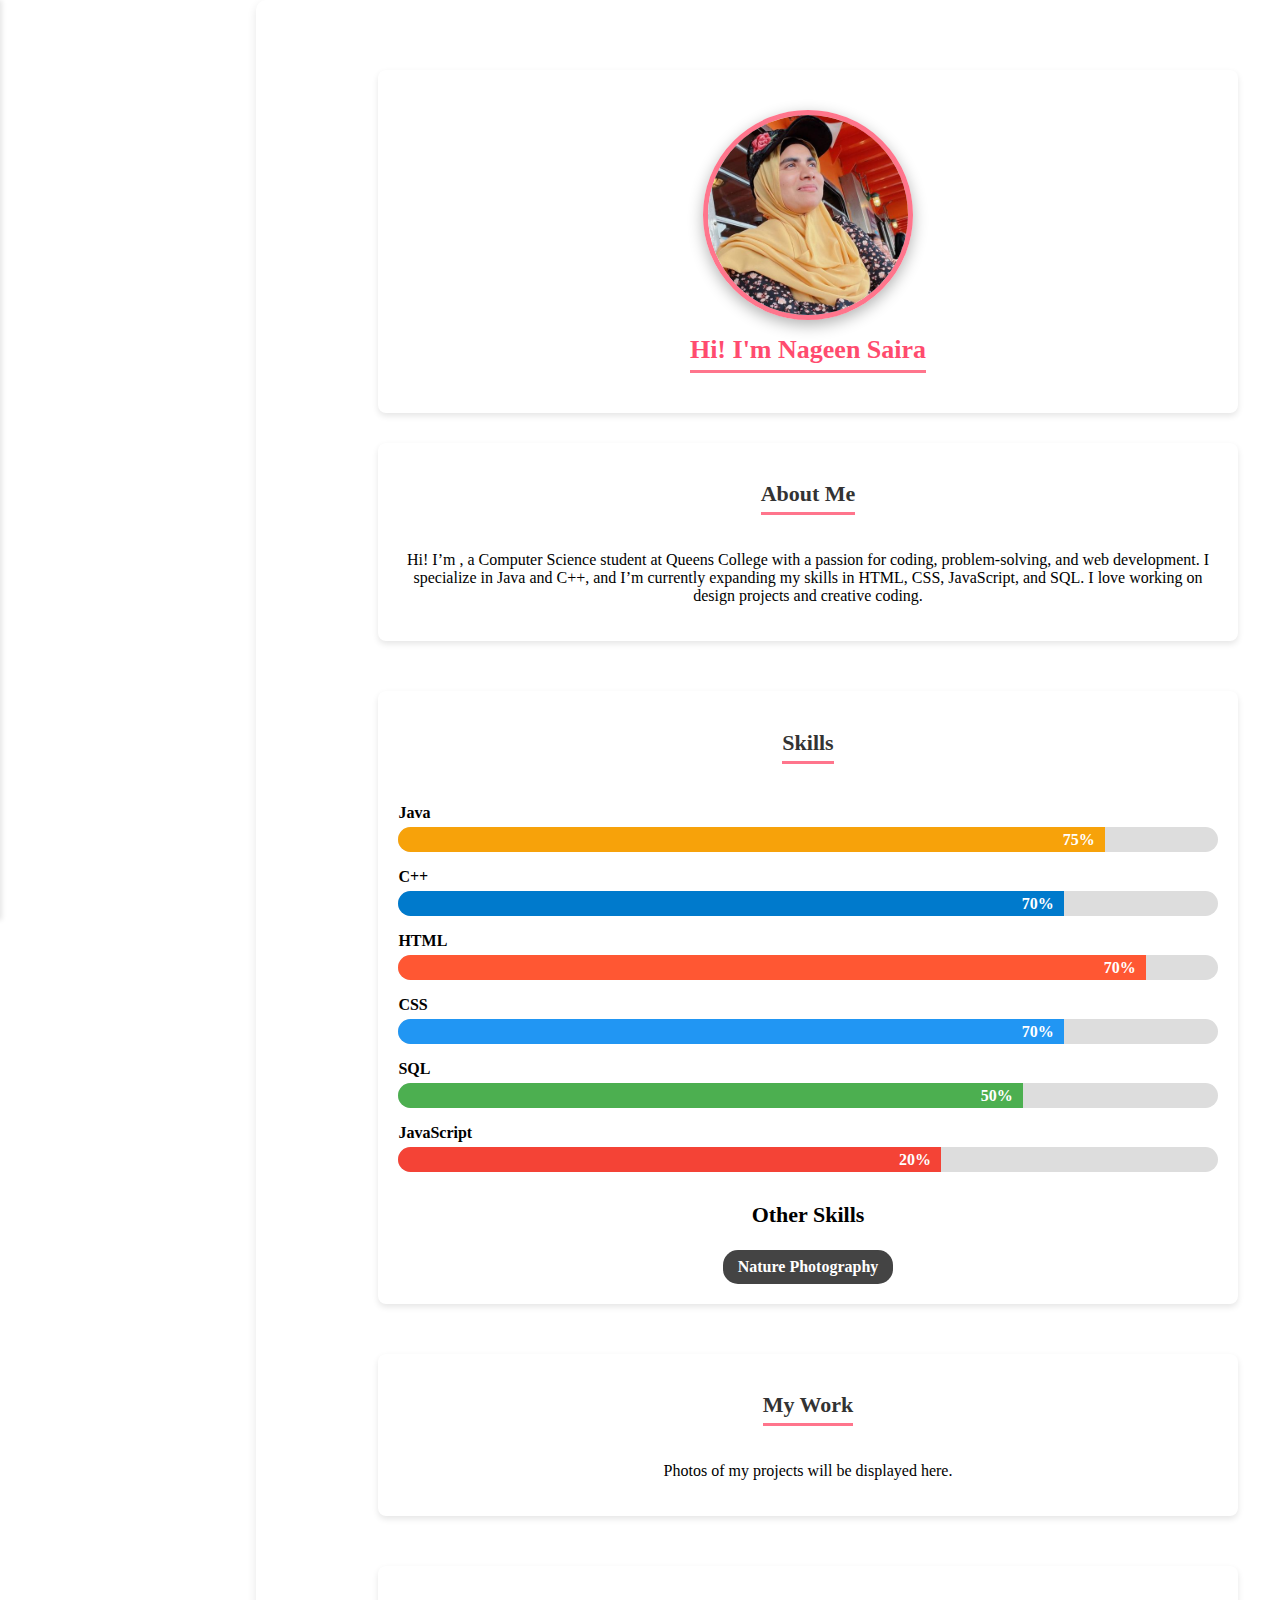
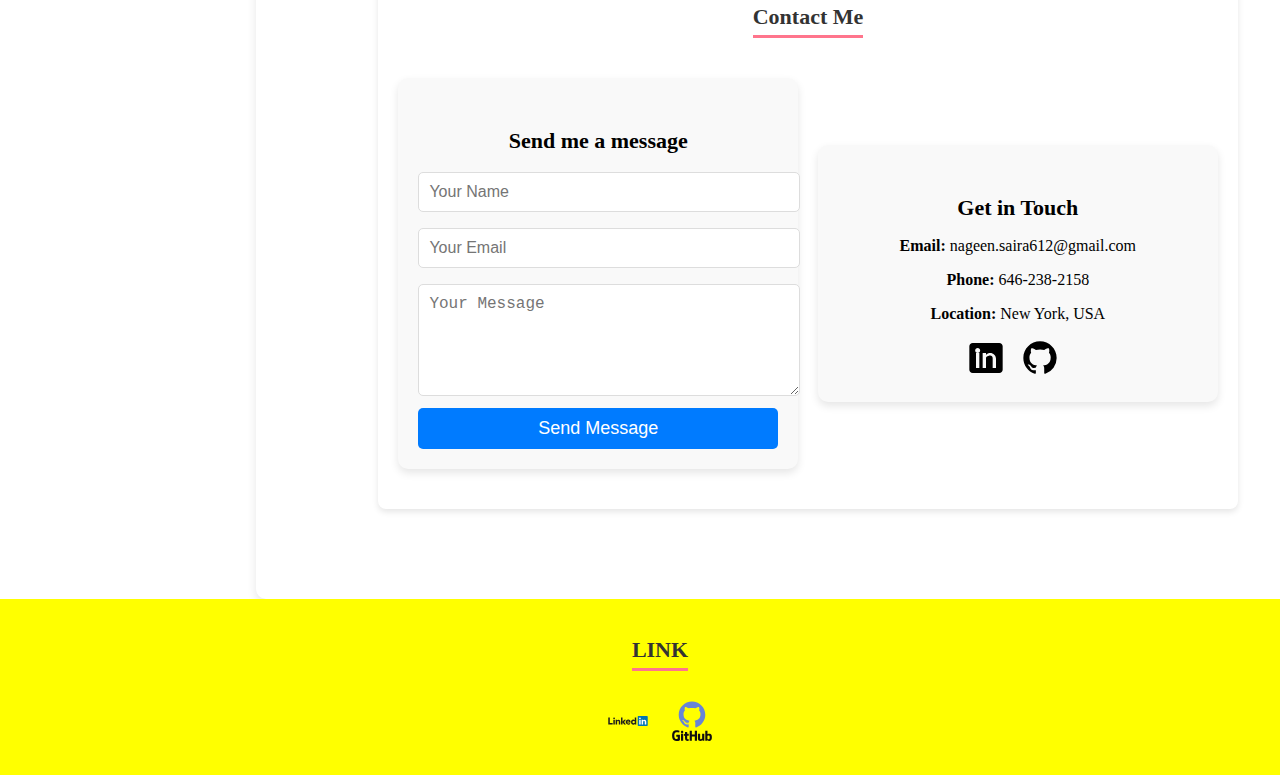
<file: index.html>
<!DOCTYPE html>
<html lang="en">
<head>
    <meta charset="UTF-8">
    <meta name="viewport" content="width=device-width, initial-scale=1.0">
    <title>Document</title>
<link rel="stylesheet" href="./Portfolio.css">


</head>
<body>

    <button class="menu-btn" onclick="toggleMenu()">☰ Menu</button>
    <div class="wrapper">
    <div class="sidenav">
        <h1>My Portfolio</h1>
        
        <ul>
            <li><a href="#Home">
                <svg width="32" height="32" viewBox="0 0 24 24" fill="black">
                    <path d="M10 19v-5h4v5c0 .55.45 1 1 1h3c.55 0 1-.45 1-1v-7h1.7c.46 0 .68-.57.33-.87L12.67 3.6c-.38-.34-.96-.34-1.34 0l-8.36 7.53c-.34.3-.13.87.33.87H5v7c0 .55.45 1 1 1h3c.55 0 1-.45 1-1z"/>
                </svg> Home</a>
            </li>
        
            <li><a href="#About">
                <svg width="32" height="32" viewBox="0 0 48 48" fill="black">
                    <path d="M19.225 6.37c-3.183 0-8.063 1.837-6.366 13.213q.04.258.095.557c.31 1.711.788 4.36-2.254 6.544c2.069 1.698 5.016 3.395 8.597 4.13a28 28 0 0 1-.532 2.414c-.291 1.068-.901 1.825-1.991 2.148c-.96.284-1.966.514-2.996.75q-.398.09-.8.184c-1.285.299-2.595.63-3.756 1.098c-1.164.47-2.246 1.103-3.028 2.047c-.796.963-1.222 2.177-1.193 3.695c.01.472.414.85.91.85h36.178c.496 0 .9-.378.91-.85c.029-1.518-.396-2.732-1.193-3.695c-.781-.944-1.864-1.578-3.027-2.047c-1.162-.469-2.472-.8-3.758-1.099l-.798-.183c-1.031-.236-2.037-.466-2.997-.75c-1.09-.323-1.7-1.08-1.991-2.148a27 27 0 0 1-.606-2.88c2.738-.824 5.648-2.305 8.671-4.67l-.014-.014c-1.419-1.358-4.079-3.904-4.268-9.948c0-8.322-5.306-15.637-13.793-9.347Z"/>
                </svg> About Me</a>
            </li>
        
            <li><a href="#skills">
               <svg xmlns="http://www.w3.org/2000/svg" width="100" height="100" viewBox="0 0 100 100"><path fill="none" d="M32.092 55.916h14.575c1.087 0 2.563 2.496 4.734 4.039v-1.776s-.07-1.053.348-1.69c.424-.639 1.308-.809 1.584-.809h14.575s4.401-.74 9.294-3.044l-53.794.514c4.642 2.082 8.684 2.766 8.684 2.766"/><path fill="#532929" d="M16.868 55.111a25 25 0 0 1-1.061-.855c.247.396.609.703 1.061.855m2.67-39.55h60.708v35.516c2.128-1.18 3.271-1.984 4.054-2.499v-35.05a2.03 2.03 0 0 0-2.03-2.028H17.508c-1.123 0-2.033.91-2.033 2.028v35.14c.771.486 1.878 1.301 4.063 2.52z"/><path fill="#532929" d="M87.791 47.978c-.523-.417-1.247-.415-2.396 0c-.335.122-.674.325-1.095.6c-.783.515-1.925 1.319-4.054 2.499c-.657.36-1.373.748-2.241 1.183c-.272.136-.534.247-.803.377c-4.893 2.304-9.294 3.044-9.294 3.044H53.333c-.276 0-1.16.17-1.584.809c-.418.638-.348 1.69-.348 1.69v1.776c.526.373 1.082.707 1.695.918c4.394 1.498 7.367.192 8.664-1.628c1.517-2.134 2.289-3.329 3.955-2.705s0 4.68-2.08 6.763c-2.085 2.084-4.584 3.749-8.12 3.749c-1.486 0-2.926-.223-4.114-.476v15.131c0 4.27 4.538 6.552 7.658 6.552s9.367-1.768 12.387-9.263c3.017-7.493-.205-17.381-.205-17.381s4.888-2.191 9.991-5.414c5.098-3.225 6.455-6.246 6.559-6.67c.1-.427.516-1.136 0-1.554"/><path fill="#532929" d="M63.635 63.303c2.08-2.083 3.746-6.139 2.08-6.763s-2.438.571-3.955 2.705c-1.297 1.82-4.27 3.126-8.664 1.628c-.613-.211-1.169-.545-1.695-.918c-2.17-1.543-3.647-4.039-4.734-4.039H32.092s-4.043-.684-8.684-2.766c-.466-.21-.935-.418-1.411-.657a59 59 0 0 1-2.459-1.306c-2.185-1.219-3.292-2.033-4.063-2.52c-.321-.203-.593-.355-.871-.455c-1.144-.416-1.873-.416-2.394 0c-.518.418-.104 1.128 0 1.553c.08.325.913 2.184 3.596 4.49a26 26 0 0 0 2.963 2.181c5.098 3.227 9.991 5.412 9.991 5.412s-3.227 9.886-.205 17.381c3.018 7.494 9.263 9.27 12.385 9.27c3.123 0 7.661-2.297 7.661-6.564V65.804s1.152.42 2.799.771c1.188.253 2.628.476 4.114.476c3.537.001 6.036-1.664 8.121-3.748m-2.618-28.922a9.06 9.06 0 0 0-9.058 9.057c0 4.999 4.055 9.056 9.058 9.056c4.998 0 9.052-4.057 9.052-9.056c0-5-4.054-9.057-9.052-9.057"/><path fill="#532929" d="M39.544 34.381c-5 0-9.053 4.057-9.053 9.057c0 4.999 4.052 9.056 9.053 9.056c5.003 0 9.058-4.057 9.058-9.056c0-5-4.055-9.057-9.058-9.057"/></svg>Skills</a>
            </li>
        
            <li><a href="#photos">
                <svg xmlns="http://www.w3.org/2000/svg" width="24" height="24" viewBox="0 0 24 24"><path fill="#7d4848" d="M12 17.5q1.875 0 3.188-1.312T16.5 13t-1.312-3.187T12 8.5T8.813 9.813T7.5 13t1.313 3.188T12 17.5m0-2q-1.05 0-1.775-.725T9.5 13t.725-1.775T12 10.5t1.775.725T14.5 13t-.725 1.775T12 15.5M4 21q-.825 0-1.412-.587T2 19V7q0-.825.588-1.412T4 5h3.15L9 3h6l1.85 2H20q.825 0 1.413.588T22 7v12q0 .825-.587 1.413T20 21z"/></svg> 
             Photos</a>
            </li>
        
            <li><a href="#contact">
                <svg xmlns="http://www.w3.org/2000/svg" width="100" height="100" viewBox="0 0 48 48"><path fill="none" stroke="#792222" stroke-linecap="round" stroke-linejoin="round" d="M35.403 15.28a.99.99 0 0 1-.99.987h-.004a.99.99 0 0 1-.994-.983h0a.99.99 0 0 1 .99-.986h.004c.549 0 .994.44.994.982m-8.606 0a.99.99 0 0 1-.99.987h-.008a.99.99 0 0 1-.994-.983a.99.99 0 0 1 .99-.986h.004a.99.99 0 0 1 .998.979zm-1.482 3.67c.526 2.4 2.506 4.097 4.789 4.097s4.263-1.7 4.789-4.097zm12.9-1.511c0 .907-.015 1.375-.257 2.589c-.386 1.927-1.803 5.4-7.533 10.072c1.104-2.578.473-4.177-2.007-4.8c-3.636-.911-6.425-3.995-6.425-7.862c0-4.44 3.632-8.039 8.111-8.039s8.11 3.598 8.11 8.04Zm-22.277 5.37a14.3 14.3 0 0 1-.521-2.608a1.74 1.74 0 0 0-1.746-1.53H9.57a1.79 1.79 0 0 0-1.777 1.961c.95 10.604 9.353 19.008 19.956 19.96a1.79 1.79 0 0 0 1.962-1.773v-3.658c0-1.335-.654-2.102-1.535-2.192a14.3 14.3 0 0 1-2.604-.526a2.91 2.91 0 0 0-2.891.741l-1.754 1.754a18.57 18.57 0 0 1-7.483-7.484L15.2 25.7a2.91 2.91 0 0 0 .737-2.89" stroke-width="1"/><circle cx="24" cy="24" r="21.5" fill="none" stroke="#792222" stroke-linecap="round" stroke-linejoin="round" stroke-width="1"/></svg> Contact</a>
            </li>
        
            <li><a href="#footer">
                <svg width="32" height="32" viewBox="0 0 24 24" fill="black">
                    <path d="M2 3h20v18H2V3zm4 6v6h4v-6H6zm6 0v6h4v-6h-4z"/>
                </svg>Projects</a>
            </li>
        </ul>
        
        
        
    </div>
    <header class="header">
        
    </header>
    

    <!-- Main Content -->
    <div class="main-content">
        <section id="Home">
            
            
                <div class="profile-section">
                    <img src="./profile.png" alt="Nageen Saira" width="300">
                    <h2>Hi! I'm Nageen Saira</h2>
                </div>
            
            
        </section>

        <section id="About">
            <h2>About Me</h2>
            <p>
                Hi! I’m , a Computer Science student at Queens College with a passion for coding, 
                problem-solving, and web development. I specialize in Java and C++, and I’m currently expanding 
                my skills in HTML, CSS, JavaScript, and SQL. I love working on design projects and creative coding.
            </p>
        </section>

        <section id="skills">
            <h2>Skills</h2>
        
            <!-- Technical Skills with Progress Bars -->
            <div class="skills-container">
                <div class="skill">
                    <p>Java</p>
                    <div class="skill-bar">
                        <div class="skill-level java">75%</div>
                    </div>
                </div>
        
                <div class="skill">
                    <p>C++</p>
                    <div class="skill-bar">
                        <div class="skill-level cpp">70%</div>
                    </div>
                </div>
        
                <div class="skill">
                    <p>HTML</p>
                    <div class="skill-bar">
                        <div class="skill-level html">70%</div>
                    </div>
                </div>
        
                <div class="skill">
                    <p>CSS</p>
                    <div class="skill-bar">
                        <div class="skill-level css">70%</div>
                    </div>
                </div>
        
                <div class="skill">
                    <p>SQL</p>
                    <div class="skill-bar">
                        <div class="skill-level sql">50%</div>
                    </div>
                </div>
        
                <div class="skill">
                    <p>JavaScript</p>
                    <div class="skill-bar">
                        <div class="skill-level javascript">20%</div>
                    </div>
                </div>
            </div>
        
            <!-- Non-Technical Skills -->
            <h3>Other Skills</h3>
            <div class="other-skills">
                <span class="badge"> Nature Photography</span>
            </div>
        
        </section>
        

        <section id="photos">
            <h2>My Work</h2>
            <p>Photos of my projects will be displayed here.</p>
        </section>

        <section id="contact">
            <h2>Contact Me</h2>
        
            <div class="contact-container">
                <!-- Contact Form -->
                <div class="contact-form">
                    <h3>Send me a message</h3>
                    <form>
                        <input type="text" name="name" placeholder="Your Name" required>
                        <input type="email" name="email" placeholder="Your Email" required>
                        <textarea name="message" rows="5" placeholder="Your Message" required></textarea>
                        <button type="submit">Send Message</button>
                    </form>
                </div>
        
                <!-- Contact Details -->
                <div class="contact-info">
                    <h3>Get in Touch</h3>
                    <p><strong>Email:</strong> nageen.saira612@gmail.com</p>
                    <p><strong>Phone:</strong> 646-238-2158</p>
                    <p><strong>Location:</strong> New York, USA</p>
        
                    <!-- Social Media Icons -->
                    <div class="social-icons">
                        <a href="https://linkedin.com" target="_blank">
                            <svg width="40" height="40" viewBox="0 0 24 24" fill="black">
                                <path d="M4 3C2.895 3 2 3.895 2 5v14c0 1.105.895 2 2 2h16c1.105 0 2-.895 2-2V5c0-1.105-.895-2-2-2H4zm3 3c.828 0 1.5.672 1.5 1.5S7.828 9 7 9s-1.5-.672-1.5-1.5S6.172 6 7 6zm-1 3h2v9H6v-9zm4 0h2v1.2c.68-.848 1.6-1.2 2.5-1.2 1.9 0 3.5 1.6 3.5 3.5V18h-2v-6c0-.828-.672-1.5-1.5-1.5S12 11.172 12 12v6h-2v-9z"/>
                            </svg>
                        </a>
        
                        <a href="https://github.com" target="_blank">
                            <svg width="40" height="40" viewBox="0 0 24 24" fill="black">
                                <path d="M12 2C6.48 2 2 6.48 2 12c0 4.42 2.87 8.17 6.84 9.49.5.09.68-.22.68-.49v-1.72c-2.78.6-3.36-1.34-3.36-1.34-.45-1.13-1.11-1.43-1.11-1.43-.91-.62.07-.61.07-.61 1 .07 1.53 1.03 1.53 1.03.9 1.52 2.35 1.08 2.93.83.09-.65.35-1.08.64-1.33-2.22-.25-4.56-1.11-4.56-4.94 0-1.09.39-1.99 1.03-2.69-.1-.25-.45-1.26.1-2.62 0 0 .84-.27 2.75 1.02a9.48 9.48 0 0 1 5 0c1.91-1.29 2.75-1.02 2.75-1.02.55 1.36.2 2.37.1 2.62.64.7 1.03 1.6 1.03 2.69 0 3.84-2.34 4.69-4.57 4.93.36.31.68.91.68 1.84v2.73c0 .27.18.59.69.49A10.02 10.02 0 0 0 22 12c0-5.52-4.48-10-10-10z"/>
                            </svg>
                        </a>
                    </div>
                </div>
            </div>
        </section>
        
    </div>
</div>

<!-- Footer with Social Media Links -->


<!-- Footer Section -->
<footer id="footer">
    <h2>LINK</h2>
    <div class="social-links">
        <a href="https://linkedin.com" target="_blank">
            <svg xmlns="http://www.w3.org/2000/svg" width="512" height="512" viewBox="0 0 128 128"><path fill="#1d1d1b" d="M.85 52.73h4.94v17.98h9.14v4.56H.85zM17.11 60h4.74v15.26h-4.74zm2.37-7.59a2.75 2.75 0 1 1-2.75 2.75a2.75 2.75 0 0 1 2.75-2.75m22.21.32h4.74V66.2l5.38-6.22h5.81l-6.22 7.07l6.09 8.22h-5.96l-5.04-7.55h-.06v7.55h-4.74zM24.48 60H29v2.09h.06a5 5 0 0 1 4.49-2.47c4.81 0 5.69 3.16 5.69 7.27v8.38h-4.7v-7.43c0-1.77 0-4-2.47-4s-2.85 1.93-2.85 3.92v7.55h-4.74z"/><path fill="#1d1d1b" d="M67.61 65.85a2.84 2.84 0 0 0-2.91-2.91a3.16 3.16 0 0 0-3.35 2.91zm4 6.77a8.35 8.35 0 0 1-6.48 3c-4.74 0-8.54-3.16-8.54-8.07s3.8-8.06 8.54-8.06c4.43 0 7.21 3.16 7.21 8.06v1.49h-11a3.54 3.54 0 0 0 3.57 3a4 4 0 0 0 3.38-1.87zm10.62-8.94A3.89 3.89 0 1 0 86 67.57a3.6 3.6 0 0 0-3.8-3.89m8.2 11.58H86v-2a6 6 0 0 1-4.71 2.4c-4.56 0-7.56-3.29-7.56-7.94c0-4.27 2.66-8.19 7-8.19a5.73 5.73 0 0 1 4.87 2h.06v-8.8h4.74z"/><path fill="#0076b2" d="M124.78 48H97.51a2.34 2.34 0 0 0-2.36 2.31v27.38A2.34 2.34 0 0 0 97.51 80h27.27a2.34 2.34 0 0 0 2.37-2.31V50.31a2.34 2.34 0 0 0-2.37-2.31"/><path fill="#fff" d="M99.89 60h4.75v15.27h-4.75zm2.37-7.59a2.75 2.75 0 1 1-2.75 2.75a2.75 2.75 0 0 1 2.75-2.75m5.35 7.59h4.55v2.09h.06a5 5 0 0 1 4.49-2.47c4.81 0 5.69 3.16 5.69 7.27v8.38h-4.74v-7.43c0-1.77 0-4-2.47-4s-2.85 1.93-2.85 3.92v7.55h-4.74z"/></svg>
        </a>

        <a href="https://github.com" target="_blank">
            <svg xmlns="http://www.w3.org/2000/svg" width="512" height="512" viewBox="0 0 128 128"><g fill="#6784d7"><path fill-rule="evenodd" d="M64 1.512c-23.493 0-42.545 19.047-42.545 42.545c0 18.797 12.19 34.745 29.095 40.37c2.126.394 2.907-.923 2.907-2.047c0-1.014-.04-4.366-.058-7.92c-11.837 2.573-14.334-5.02-14.334-5.02c-1.935-4.918-4.724-6.226-4.724-6.226c-3.86-2.64.29-2.586.29-2.586c4.273.3 6.523 4.385 6.523 4.385c3.794 6.504 9.953 4.623 12.38 3.536c.383-2.75 1.485-4.628 2.702-5.69c-9.45-1.075-19.384-4.724-19.384-21.026c0-4.645 1.662-8.44 4.384-11.42c-.442-1.072-1.898-5.4.412-11.26c0 0 3.572-1.142 11.7 4.363c3.395-.943 7.035-1.416 10.65-1.432c3.616.017 7.258.49 10.658 1.432c8.12-5.504 11.688-4.362 11.688-4.362c2.316 5.86.86 10.187.418 11.26c2.728 2.978 4.378 6.774 4.378 11.42c0 16.34-9.953 19.938-19.427 20.99c1.526 1.32 2.886 3.91 2.886 7.88c0 5.692-.048 10.273-.048 11.674c0 1.13.766 2.458 2.922 2.04c16.896-5.632 29.07-21.574 29.07-40.365C106.545 20.56 87.497 1.512 64 1.512" clip-rule="evenodd"/><path d="M37.57 62.596c-.095.212-.428.275-.73.13c-.31-.14-.482-.427-.382-.64c.09-.216.424-.277.733-.132c.31.14.486.43.38.642zm1.723 1.924c-.203.187-.6.1-.87-.198c-.278-.297-.33-.694-.124-.884c.208-.188.593-.1.87.197c.28.3.335.693.123.884zm1.677 2.448c-.26.182-.687.012-.95-.367c-.262-.377-.262-.83.005-1.013c.264-.182.684-.018.95.357c.262.385.262.84-.005 1.024zm2.298 2.368c-.233.257-.73.188-1.093-.163c-.372-.343-.475-.83-.242-1.087c.237-.257.736-.185 1.102.163c.37.342.482.83.233 1.086zm3.172 1.374c-.104.334-.582.485-1.064.344c-.482-.146-.796-.536-.7-.872c.1-.336.582-.493 1.067-.342c.48.144.795.53.696.87zm3.48.255c.013.35-.396.642-.902.648c-.508.012-.92-.272-.926-.618c0-.354.4-.642.908-.65c.506-.01.92.272.92.62m3.24-.551c.06.342-.29.694-.793.787c-.494.092-.95-.12-1.014-.46c-.06-.35.297-.7.79-.792c.503-.088.953.118 1.017.466zm0 0"/></g><path fill="#100e0f" d="M24.855 108.302h-10.7a.5.5 0 0 0-.5.5v5.232a.5.5 0 0 0 .5.5h4.173v6.5s-.937.32-3.53.32c-3.056 0-7.327-1.116-7.327-10.508c0-9.393 4.448-10.63 8.624-10.63c3.614 0 5.17.636 6.162.943c.31.094.6-.216.6-.492l1.193-5.055a.47.47 0 0 0-.192-.39c-.403-.288-2.857-1.66-9.058-1.66c-7.144 0-14.472 3.038-14.472 17.65c0 14.61 8.39 16.787 15.46 16.787c5.854 0 9.405-2.502 9.405-2.502c.146-.08.162-.285.162-.38v-16.316a.5.5 0 0 0-.5-.5zM79.506 94.81H73.48a.5.5 0 0 0-.498.503l.002 11.644h-9.392V95.313a.5.5 0 0 0-.497-.503H57.07a.5.5 0 0 0-.498.503v31.53c0 .277.224.503.498.503h6.025a.5.5 0 0 0 .497-.504v-13.486h9.392l-.016 13.486c0 .278.224.504.5.504h6.038a.5.5 0 0 0 .497-.504v-31.53a.497.497 0 0 0-.497-.502m-47.166.717c-2.144 0-3.884 1.753-3.884 3.923c0 2.167 1.74 3.925 3.884 3.925c2.146 0 3.885-1.758 3.885-3.925c0-2.17-1.74-3.923-3.885-3.923m2.956 9.608H29.29c-.276 0-.522.284-.522.56v20.852c0 .613.382.795.876.795h5.41c.595 0 .74-.292.74-.805v-20.899a.5.5 0 0 0-.498-.502zm67.606.047h-5.98a.5.5 0 0 0-.496.504v15.46s-1.52 1.11-3.675 1.11s-2.727-.977-2.727-3.088v-13.482a.5.5 0 0 0-.497-.504h-6.068a.5.5 0 0 0-.498.504v14.502c0 6.27 3.495 7.804 8.302 7.804c3.944 0 7.124-2.18 7.124-2.18s.15 1.15.22 1.285c.07.136.247.273.44.273l3.86-.017a.5.5 0 0 0 .5-.504l-.003-21.166a.504.504 0 0 0-.5-.502zm16.342-.708c-3.396 0-5.706 1.515-5.706 1.515V95.312a.5.5 0 0 0-.497-.503H107a.5.5 0 0 0-.5.503v31.53a.5.5 0 0 0 .5.503h4.192c.19 0 .332-.097.437-.268c.103-.17.254-1.454.254-1.454s2.47 2.34 7.148 2.34c5.49 0 8.64-2.784 8.64-12.502s-5.03-10.988-8.428-10.988zm-2.36 17.764c-2.073-.063-3.48-1.004-3.48-1.004v-9.985s1.388-.85 3.09-1.004c2.153-.193 4.228.458 4.228 5.594c0 5.417-.935 6.486-3.837 6.398zm-63.689-.118c-.263 0-.937.107-1.63.107c-2.22 0-2.973-1.032-2.973-2.368v-8.866h4.52a.5.5 0 0 0 .5-.504v-4.856a.5.5 0 0 0-.5-.502h-4.52l-.007-5.97c0-.227-.116-.34-.378-.34h-6.16c-.238 0-.367.106-.367.335v6.17s-3.087.745-3.295.805a.5.5 0 0 0-.36.48v3.877a.5.5 0 0 0 .497.503h3.158v9.328c0 6.93 4.86 7.61 8.14 7.61c1.497 0 3.29-.48 3.586-.59c.18-.067.283-.252.283-.453l.004-4.265a.51.51 0 0 0-.5-.502z"/></svg>
           
        </a>
    </div>
</footer>

<script src="./Portfolio.js"></script>


<script>
    function toggleMenu() {
        var sidenav = document.querySelector(".sidenav");
        sidenav.classList.toggle("open");
    }
</script>

</body>
</html>
</file>
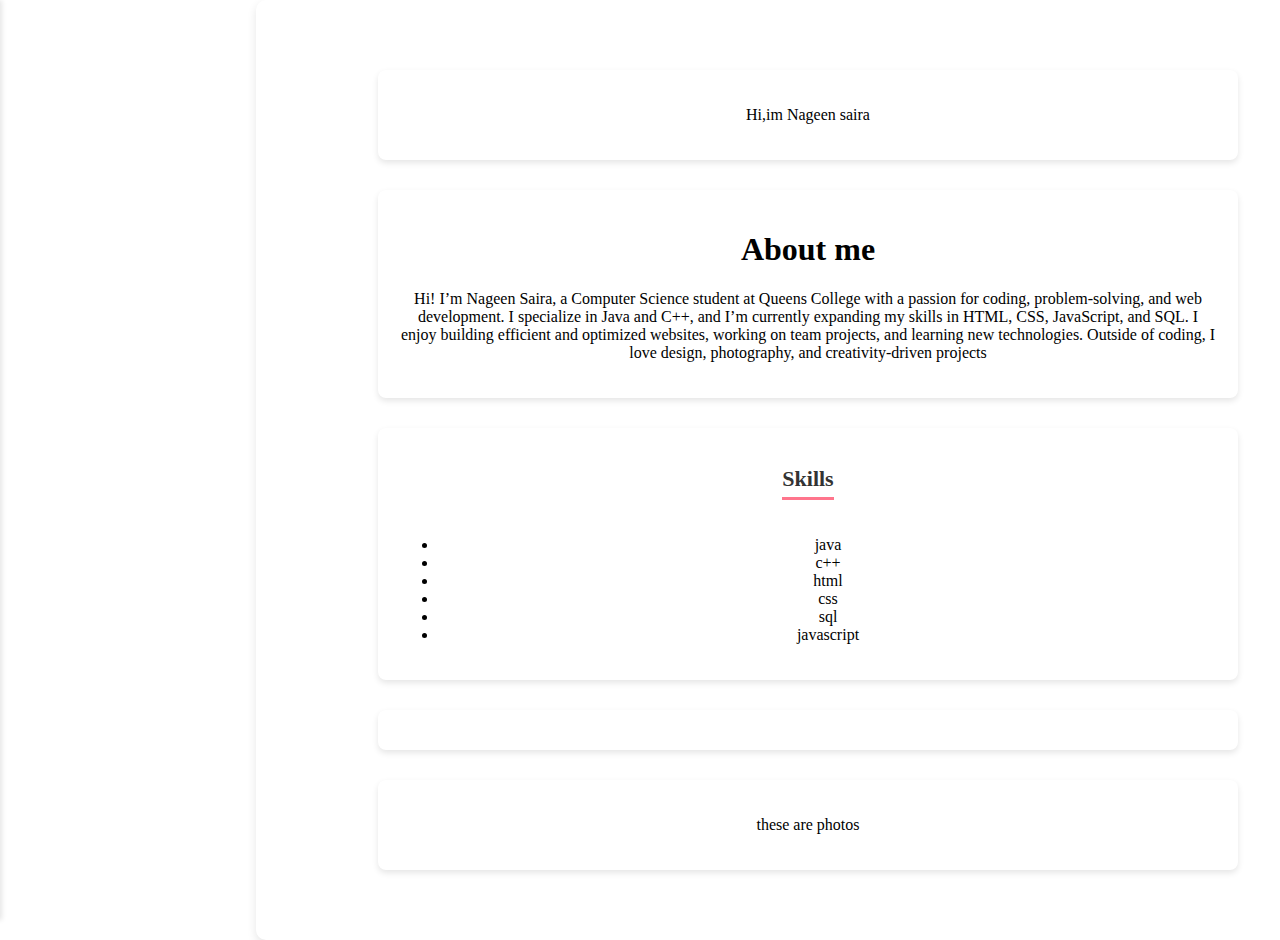
<file: Portfolio.html>
<!DOCTYPE html>
<html lang="en">
<head>
    <meta charset="UTF-8">
    <meta name="viewport" content="width=device-width, initial-scale=1.0">
    <title>Document</title>
<link rel="stylesheet" href="./Portfolio.css">


</head>
<body>
    <div class="wrapper">
<div  class ="sidenav">
<h1>My portfolio</h1>
<ul>



<li><a href="" > <svg xmlns="http://www.w3.org/2000/svg" width="48" height="48" viewBox="0 0 24 24"><path  d="M10 19v-5h4v5c0 .55.45 1 1 1h3c.55 0 1-.45 1-1v-7h1.7c.46 0 .68-.57.33-.87L12.67 3.6c-.38-.34-.96-.34-1.34 0l-8.36 7.53c-.34.3-.13.87.33.87H5v7c0 .55.45 1 1 1h3c.55 0 1-.45 1-1"/></svg>Home</a></li>

<li><a href="" >  <svg xmlns="http://www.w3.org/2000/svg" width="48" height="48" viewBox="0 0 48 48"><path  stroke="currentColor" stroke-linejoin="round" stroke-width="4" d="M19.225 6.37c-3.183 0-8.063 1.837-6.366 13.213q.04.258.095.557c.31 1.711.788 4.36-2.254 6.544c2.069 1.698 5.016 3.395 8.597 4.13a28 28 0 0 1-.532 2.414c-.291 1.068-.901 1.825-1.991 2.148c-.96.284-1.966.514-2.996.75q-.398.09-.8.184c-1.285.299-2.595.63-3.756 1.098c-1.164.47-2.246 1.103-3.028 2.047c-.796.963-1.222 2.177-1.193 3.695c.01.472.414.85.91.85h36.178c.496 0 .9-.378.91-.85c.029-1.518-.396-2.732-1.193-3.695c-.781-.944-1.864-1.578-3.027-2.047c-1.162-.469-2.472-.8-3.758-1.099l-.798-.183c-1.031-.236-2.037-.466-2.997-.75c-1.09-.323-1.7-1.08-1.991-2.148a27 27 0 0 1-.606-2.88c2.738-.824 5.648-2.305 8.671-4.67l-.014-.014c-1.419-1.358-4.079-3.904-4.268-9.948c0-8.322-5.306-15.637-13.793-9.347Z"/></svg>About Me</a></li>
<li><a href="" >  <svg xmlns="http://www.w3.org/2000/svg" width="48" height="48" viewBox="0 0 48 48"><path fill="none" stroke="currentColor" stroke-linecap="round" stroke-linejoin="round" d="m23.417 29.67l6.663-6.662m-6.678-.015l5.46 5.46M9.44 26.34h9.422m3.175-12.179h9.423M14.15 9.428v9.466m-4.71-4.733h9.422" stroke-width="1"/><circle cx="14.151" cy="23.028" r=".75" fill="currentColor"/><circle cx="14.151" cy="29.432" r=".75" fill="currentColor"/><circle cx="34.274" cy="34.433" r=".75" fill="currentColor"/><circle cx="31.046" cy="34.433" r=".75" fill="currentColor"/><circle cx="34.274" cy="34.433" r="8.067" fill="none" stroke="currentColor" stroke-linecap="round" stroke-linejoin="round" stroke-width="1"/><path fill="none" stroke="currentColor" stroke-linecap="round" stroke-linejoin="round" d="M26.258 35.079H8.348c-1.49 0-2.69-1.2-2.69-2.69V8.19c0-1.49 1.2-2.689 2.69-2.689H32.55c1.49 0 2.689 1.2 2.689 2.689v18.177" stroke-width="1"/><circle cx="37.497" cy="34.433" r=".75" fill="currentColor"/><circle cx="34.274" cy="31.21" r=".75" fill="currentColor"/><circle cx="31.046" cy="31.21" r=".75" fill="currentColor"/><circle cx="37.497" cy="31.21" r=".75" fill="currentColor"/><circle cx="34.274" cy="37.656" r=".75" fill="currentColor"/><circle cx="31.046" cy="37.656" r=".75" fill="currentColor"/><circle cx="37.497" cy="37.656" r=".75" fill="currentColor"/></svg>skill </a></li>
<li><a href="" > <svg xmlns="http://www.w3.org/2000/svg" width="48" height="48" viewBox="0 0 48 48"><circle cx="24" cy="24" r="21.5" fill="none" stroke="currentColor" stroke-linecap="round" stroke-linejoin="round" stroke-width="1"/><path fill="none" stroke="currentColor" stroke-linecap="round" stroke-linejoin="round" d="M32.28 29.7c1.113-.45 3.092-1.048 3.688-.326c.644.781-.17 2.477-.92 3.794" stroke-width="1"/><path fill="none" stroke="currentColor" stroke-linecap="round" stroke-linejoin="round" d="M11.798 30.223c1.759 1.397 6.954 3.535 12.488 3.535a17 17 0 0 0 10.167-3.08" stroke-width="1"/><rect width="4" height="5.3" x="20.505" y="20.175" fill="none" stroke="currentColor" stroke-linecap="round" stroke-linejoin="round" rx="2" stroke-width="1"/><rect width="4" height="5.3" x="30.05" y="20.175" fill="none" stroke="currentColor" stroke-linecap="round" stroke-linejoin="round" rx="2" stroke-width="1"/><path fill="none" stroke="currentColor" stroke-linecap="round" stroke-linejoin="round" d="M14.469 17.475v8m.001-3.3a2 2 0 0 1 2-2h0a2 2 0 0 1 2 2v3.3m17.666-.447a2.25 2.25 0 0 0 1.645.447h.449a1.324 1.324 0 0 0 1.322-1.325h0a1.324 1.324 0 0 0-1.322-1.325h-.897A1.324 1.324 0 0 1 36.01 21.5h0a1.324 1.324 0 0 1 1.322-1.325h.449a2.25 2.25 0 0 1 1.645.447M27.14 18.525v5.95a1 1 0 0 0 1 1h.3m-2.349-5.3h2.1m-19.743 3.3a2 2 0 0 0 2 2h0a2 2 0 0 0 2-2v-1.3a2 2 0 0 0-2-2h0a2 2 0 0 0-2 2m0-2v8" stroke-width="1"/></svg> photos</a></li>
<li><a href="" > <svg xmlns="http://www.w3.org/2000/svg" width="48" height="48" viewBox="0 0 2048 2048"><path fill="currentColor" d="M1243 1236q-45-51-99-90t-116-67t-126-41t-134-14q-88 0-170 23t-153 64t-129 100t-100 130t-65 153t-23 170H0q0-120 35-231t101-205t156-167t204-115q-113-74-176-186t-64-248q0-106 40-199t109-163T568 40T768 0t199 40t163 109t110 163t40 200q0 66-16 129t-48 119t-75 103t-101 83q84 32 158 82t135 117zM384 512q0 80 30 149t82 122t122 83t150 30q79 0 149-30t122-82t83-122t30-150q0-79-30-149t-82-122t-123-83t-149-30q-80 0-149 30t-122 82t-83 123t-30 149m1464 384q42 0 78 15t64 41t42 63t16 79q0 39-15 76t-43 65l-717 717l-377 94l94-377l717-716q29-29 65-43t76-14m51 249q21-21 21-51q0-31-20-50t-52-20q-14 0-27 4t-23 15l-692 692l-34 135l135-34z"/></svg>contact</a></li>


</ul>
<div class="social media"></div>
<li><a href=""> <svg xmlns="http://www.w3.org/2000/svg" width="48" height="48" viewBox="0 0 512 128"><path fill="#0a66c2" d="m202.057 74.971l28.252 34.743H208l-25.143-31.908v31.908h-18.286V18.286h18.286v53.76l23.223-26.332h23.314zm-73.143-31.085a24.78 24.78 0 0 0-20.205 10.971v-9.143h-17.28v64h18.285V79.817a15.91 15.91 0 0 1 15.177-17.646c10.606 0 12.252 10.423 12.252 17.646v29.897h18.286v-33.92c0-20.114-6.675-31.908-26.149-31.908zm163.657 35.291q.105 2.011 0 4.023h-48v.64a16.366 16.366 0 0 0 16.732 13.074a22.95 22.95 0 0 0 16.823-6.308l12.16 9.143a39.4 39.4 0 0 1-29.715 11.794a31.91 31.91 0 0 1-33.828-34.286a32.73 32.73 0 0 1 34.377-33.371c17.189 0 31.451 12.16 31.451 35.291m-17.005-7.863a13.35 13.35 0 0 0-14.537-12.8c-8.04-.869-15.321 4.794-16.458 12.8zM18.286 18.286H0v91.428h54.857V91.43H18.286zm329.143 0h18.285v91.428h-17.28v-6.4a22.31 22.31 0 0 1-18.285 8.229a31.177 31.177 0 0 1-30.263-33.829a30.72 30.72 0 0 1 30.171-33.828a23.95 23.95 0 0 1 17.372 6.4zm1.371 59.428A14.903 14.903 0 0 0 333.989 60.8c-8.747.635-15.375 8.157-14.903 16.914c-.472 8.757 6.156 16.28 14.903 16.915A14.903 14.903 0 0 0 348.8 77.714M73.143 16.457A11.61 11.61 0 0 0 61.714 27.43c0 6.311 5.117 11.428 11.429 11.428S84.57 33.74 84.57 27.43a11.61 11.61 0 0 0-11.428-10.972M64 109.714h18.286v-64H64zM512 9.143v109.714a9.143 9.143 0 0 1-9.143 9.143H393.143a9.143 9.143 0 0 1-9.143-9.143V9.143A9.143 9.143 0 0 1 393.143 0h109.714A9.143 9.143 0 0 1 512 9.143m-91.429 36.571h-18.285v64h18.285zm2.286-18.285c0-6.312-5.117-11.429-11.428-11.429S400 21.117 400 27.429c0 6.311 5.117 11.428 11.429 11.428c6.311 0 11.428-5.117 11.428-11.428m70.857 48.365c0-20.114-6.674-31.908-26.148-31.908a24.78 24.78 0 0 0-20.572 10.971v-9.143h-17.28v64H448V79.817a15.91 15.91 0 0 1 15.177-17.646c10.606 0 12.252 10.423 12.252 17.646v29.897h18.285z"/></svg></a></li>
<li><a href=""><svg xmlns="http://www.w3.org/2000/svg" width="48" height="48" viewBox="0 0 128 128"><g fill="#181616"><path fill-rule="evenodd" d="M64 1.512c-23.493 0-42.545 19.047-42.545 42.545c0 18.797 12.19 34.745 29.095 40.37c2.126.394 2.907-.923 2.907-2.047c0-1.014-.04-4.366-.058-7.92c-11.837 2.573-14.334-5.02-14.334-5.02c-1.935-4.918-4.724-6.226-4.724-6.226c-3.86-2.64.29-2.586.29-2.586c4.273.3 6.523 4.385 6.523 4.385c3.794 6.504 9.953 4.623 12.38 3.536c.383-2.75 1.485-4.628 2.702-5.69c-9.45-1.075-19.384-4.724-19.384-21.026c0-4.645 1.662-8.44 4.384-11.42c-.442-1.072-1.898-5.4.412-11.26c0 0 3.572-1.142 11.7 4.363c3.395-.943 7.035-1.416 10.65-1.432c3.616.017 7.258.49 10.658 1.432c8.12-5.504 11.688-4.362 11.688-4.362c2.316 5.86.86 10.187.418 11.26c2.728 2.978 4.378 6.774 4.378 11.42c0 16.34-9.953 19.938-19.427 20.99c1.526 1.32 2.886 3.91 2.886 7.88c0 5.692-.048 10.273-.048 11.674c0 1.13.766 2.458 2.922 2.04c16.896-5.632 29.07-21.574 29.07-40.365C106.545 20.56 87.497 1.512 64 1.512" clip-rule="evenodd"/><path d="M37.57 62.596c-.095.212-.428.275-.73.13c-.31-.14-.482-.427-.382-.64c.09-.216.424-.277.733-.132c.31.14.486.43.38.642zm1.723 1.924c-.203.187-.6.1-.87-.198c-.278-.297-.33-.694-.124-.884c.208-.188.593-.1.87.197c.28.3.335.693.123.884zm1.677 2.448c-.26.182-.687.012-.95-.367c-.262-.377-.262-.83.005-1.013c.264-.182.684-.018.95.357c.262.385.262.84-.005 1.024zm2.298 2.368c-.233.257-.73.188-1.093-.163c-.372-.343-.475-.83-.242-1.087c.237-.257.736-.185 1.102.163c.37.342.482.83.233 1.086zm3.172 1.374c-.104.334-.582.485-1.064.344c-.482-.146-.796-.536-.7-.872c.1-.336.582-.493 1.067-.342c.48.144.795.53.696.87zm3.48.255c.013.35-.396.642-.902.648c-.508.012-.92-.272-.926-.618c0-.354.4-.642.908-.65c.506-.01.92.272.92.62m3.24-.551c.06.342-.29.694-.793.787c-.494.092-.95-.12-1.014-.46c-.06-.35.297-.7.79-.792c.503-.088.953.118 1.017.466zm0 0"/></g><path fill="#100e0f" d="M24.855 108.302h-10.7a.5.5 0 0 0-.5.5v5.232a.5.5 0 0 0 .5.5h4.173v6.5s-.937.32-3.53.32c-3.056 0-7.327-1.116-7.327-10.508c0-9.393 4.448-10.63 8.624-10.63c3.614 0 5.17.636 6.162.943c.31.094.6-.216.6-.492l1.193-5.055a.47.47 0 0 0-.192-.39c-.403-.288-2.857-1.66-9.058-1.66c-7.144 0-14.472 3.038-14.472 17.65c0 14.61 8.39 16.787 15.46 16.787c5.854 0 9.405-2.502 9.405-2.502c.146-.08.162-.285.162-.38v-16.316a.5.5 0 0 0-.5-.5zM79.506 94.81H73.48a.5.5 0 0 0-.498.503l.002 11.644h-9.392V95.313a.5.5 0 0 0-.497-.503H57.07a.5.5 0 0 0-.498.503v31.53c0 .277.224.503.498.503h6.025a.5.5 0 0 0 .497-.504v-13.486h9.392l-.016 13.486c0 .278.224.504.5.504h6.038a.5.5 0 0 0 .497-.504v-31.53a.497.497 0 0 0-.497-.502m-47.166.717c-2.144 0-3.884 1.753-3.884 3.923c0 2.167 1.74 3.925 3.884 3.925c2.146 0 3.885-1.758 3.885-3.925c0-2.17-1.74-3.923-3.885-3.923m2.956 9.608H29.29c-.276 0-.522.284-.522.56v20.852c0 .613.382.795.876.795h5.41c.595 0 .74-.292.74-.805v-20.899a.5.5 0 0 0-.498-.502zm67.606.047h-5.98a.5.5 0 0 0-.496.504v15.46s-1.52 1.11-3.675 1.11s-2.727-.977-2.727-3.088v-13.482a.5.5 0 0 0-.497-.504h-6.068a.5.5 0 0 0-.498.504v14.502c0 6.27 3.495 7.804 8.302 7.804c3.944 0 7.124-2.18 7.124-2.18s.15 1.15.22 1.285c.07.136.247.273.44.273l3.86-.017a.5.5 0 0 0 .5-.504l-.003-21.166a.504.504 0 0 0-.5-.502zm16.342-.708c-3.396 0-5.706 1.515-5.706 1.515V95.312a.5.5 0 0 0-.497-.503H107a.5.5 0 0 0-.5.503v31.53a.5.5 0 0 0 .5.503h4.192c.19 0 .332-.097.437-.268c.103-.17.254-1.454.254-1.454s2.47 2.34 7.148 2.34c5.49 0 8.64-2.784 8.64-12.502s-5.03-10.988-8.428-10.988zm-2.36 17.764c-2.073-.063-3.48-1.004-3.48-1.004v-9.985s1.388-.85 3.09-1.004c2.153-.193 4.228.458 4.228 5.594c0 5.417-.935 6.486-3.837 6.398zm-63.689-.118c-.263 0-.937.107-1.63.107c-2.22 0-2.973-1.032-2.973-2.368v-8.866h4.52a.5.5 0 0 0 .5-.504v-4.856a.5.5 0 0 0-.5-.502h-4.52l-.007-5.97c0-.227-.116-.34-.378-.34h-6.16c-.238 0-.367.106-.367.335v6.17s-3.087.745-3.295.805a.5.5 0 0 0-.36.48v3.877a.5.5 0 0 0 .497.503h3.158v9.328c0 6.93 4.86 7.61 8.14 7.61c1.497 0 3.29-.48 3.586-.59c.18-.067.283-.252.283-.453l.004-4.265a.51.51 0 0 0-.5-.502z"/></svg></a></li>
<li><a href=""> <svg xmlns="http://www.w3.org/2000/svg" width="48" height="48" viewBox="0 0 256 256"><defs><radialGradient id="logosMessenger0" cx="19.247%" cy="99.465%" r="108.96%" fx="19.247%" fy="99.465%"><stop offset="0%" stop-color="#09f"/><stop offset="60.975%" stop-color="#a033ff"/><stop offset="93.482%" stop-color="#ff5280"/><stop offset="100%" stop-color="#ff7061"/></radialGradient></defs><path fill="url(#logosMessenger0)" d="M128 0C55.894 0 0 52.818 0 124.16c0 37.317 15.293 69.562 40.2 91.835c2.09 1.871 3.352 4.493 3.438 7.298l.697 22.77c.223 7.262 7.724 11.988 14.37 9.054L84.111 243.9a10.22 10.22 0 0 1 6.837-.501c11.675 3.21 24.1 4.92 37.052 4.92c72.106 0 128-52.818 128-124.16S200.106 0 128 0"/><path fill="#fff" d="m51.137 160.47l37.6-59.653c5.98-9.49 18.788-11.853 27.762-5.123l29.905 22.43a7.68 7.68 0 0 0 9.252-.027l40.388-30.652c5.39-4.091 12.428 2.36 8.82 8.085l-37.6 59.654c-5.981 9.489-18.79 11.852-27.763 5.122l-29.906-22.43a7.68 7.68 0 0 0-9.25.027l-40.39 30.652c-5.39 4.09-12.427-2.36-8.818-8.085"/></svg></a></li>

</div>
<div class="main-content" >
    <section class="Home">
        <p>Hi,im Nageen saira</p>
    </section>
    <section class="About">
        <h1>About me</h1>
        <p>Hi! I’m Nageen Saira, a Computer Science student at Queens College with a passion for coding, problem-solving, and web development.
            I specialize in Java and C++, and I’m currently expanding my skills in HTML, CSS, JavaScript, and SQL.
         I enjoy building efficient and optimized websites, working on team projects, and learning new technologies.
         Outside of coding, I love design, photography, and creativity-driven projects</p>
    </section>
    <section class="skills">
        <h2>Skills</h2>
        <p><ul>
<li>java</li>
<li>c++</li>
<li>html</li>
<li>css</li>
<li>sql</li>
<li>javascript</li>
        </ul></p>
    </section>
    <section class="contact">
        <form>
            
        </form>
    </section>
    <section class="photos">
        <p>these are photos </p>
    </section>
</div>


    </div>

    



</body>
</html>
</file>
<file: Portfolio.css>
/* General Styles */

.wrapper {
    display: flex;
    flex-direction: column;
    min-height: 100vh; /* Ensures the page takes full height */
}

.main-content {
    flex-grow: 1;
    padding-bottom: 100px; /* Leaves space for the footer */
}
html {
    scroll-behavior: smooth;
}



body, html {
    margin: 0;
    padding: 0;
    overflow-x: hidden; /* Prevents horizontal scrolling */
}


/* Sidebar Navigation */
/* Hide sidebar on mobile */
.sidenav {
    transform: translateX(-100%);
    transition: transform 0.3s ease;
    position: fixed;
}

/* Show sidebar when 'open' class is added */
.sidenav.open {
    transform: translateX(0);
}

/* Style for menu button */
.menu-btn {
    display: none; /* Hide by default */
    position: fixed;
    top: 15px;
    left: 15px;
    background: #ff758c;
    color: white;
    border: none;
    padding: 10px 15px;
    font-size: 18px;
    cursor: pointer;
    z-index: 1000;
}

/* Show menu button only on smaller screens */
@media (max-width: 768px) {
    .menu-btn {
        display: block;
    }
}
.sidenav {
    position: fixed;
    left: 0;
    top: 0;
    width: 20vw;
    height: 100vh;
    background: linear-gradient(to bottom, #ff758c, #ff7eb3);
    text-align: center;
    padding-top: 20px;
    box-shadow: 2px 0 5px rgba(0, 0, 0, 0.1);
}

.sidenav h1 {
    color: white;
    font-size: 26px;
    font-weight: bold;
}

.sidenav ul {
    list-style: none;
    padding: 0;
    margin-top: 20px;
}

.sidenav ul li {
    display: flex;
    align-items: center;
    padding: 12px 15px;
    border-bottom: 1px solid rgba(255, 255, 255, 0.3);
    transition: background 0.3s ease;
}

.sidenav ul li:hover {
    background: rgba(255, 255, 255, 0.2);
}

.sidenav ul li a {
    display: flex;
    align-items: center;
    font-size: 18px;
    color: white;
    text-decoration: none;
    width: 100%;
    font-weight: 600;
}

/* Main Content */


.main-content {
    
    width: 80vw;
    margin-left: 20vw;
    padding: 40px;
    text-align: center;
    background: #fff;
    border-radius: 10px;
    box-shadow: 0px 4px 10px rgba(0, 0, 0, 0.1);
}

/* Profile Section */
.profile-section {
    text-align: center;
    margin-top: 20px;
}

.profile-section img {
    display: block;
    margin: 0 auto;
    border-radius: 50%;
    width: 200px;
    height: 200px;
    object-fit: cover;
    box-shadow: 0px 5px 15px rgba(0, 0, 0, 0.3);
    border: 5px solid #ff758c;
}

.profile-section h2 {
    margin-top: 15px;
    font-size: 26px;
    font-weight: bold;
    color: #ff4b6e;
}

/* Section Styling */
section {
    margin: 30px auto;
    padding: 20px;
    max-width: 80%;
    background: white;
    border-radius: 8px;
    box-shadow: 0px 3px 6px rgba(0, 0, 0, 0.1);
}

/* Section Headings */
h2 {
    font-size: 22px;
    font-weight: bold;
    color: #333;
    border-bottom: 3px solid #ff758c;
    display: inline-block;
    padding-bottom: 5px;
    margin-bottom: 20px;
}

/* About Me Section */
.about-me p {
    font-size: 18px;
    line-height: 1.6;
    color: #555;
}

/* Skills Section */
#skills {
    text-align: center;
    margin: 50px auto;
    width: 80%;
}

/* Skills Container */
.skills-container {
    text-align: left;
    margin-top: 20px;
}

/* Individual Skill Block */
.skill {
    margin: 10px 0;
}

/* Skill Name */
.skill p {
    font-weight: bold;
    margin-bottom: 5px;
}

/* Skill Progress Bar */
.skill-bar {
    width: 100%;
    background: #ddd;
    border-radius: 25px;
    overflow: hidden;
    height: 25px;
    position: relative;
}

/* Skill Level */
.skill-level {
    height: 100%;
    text-align: right;
    padding-right: 10px;
    line-height: 25px;
    color: white;
    font-weight: bold;
}

/* Colors and Width for Each Skill */
.java {
    width: 85%;
    background: #f7a20a; /* Yellow-Orange */
}

.cpp {
    width: 80%;
    background: #007acc; /* C++ Blue */
}

.html {
    width: 90%;
    background: #ff5733; /* HTML Red */
}

.css {
    width: 80%;
    background: #2196F3; /* CSS Blue */
}

.sql {
    width: 75%;
    background: #4CAF50; /* SQL Green */
}

.javascript {
    width: 65%;
    background: #f44336; /* JavaScript Red */
}

/* Other Skills Styling */
h3 {
    margin-top: 30px;
    font-size: 22px;
    font-weight: bold;
}

.other-skills {
    margin-top: 10px;
}

.badge {
    display: inline-block;
    background: #444;
    color: white;
    padding: 8px 15px;
    border-radius: 15px;
    font-size: 16px;
    font-weight: bold;
}


/* Contact Section */
#contact {
    scroll-margin-top: 50px; /* Ensures smooth scroll lands correctly */
    text-align: center;
    margin: 50px auto;
    width: 80%;
    padding-bottom: 40px; /* Prevents overlap */
}


/* Contact Container (Form + Info) */
.contact-container {
    display: flex;
    justify-content: space-between;
    align-items: center;
    flex-wrap: wrap;
    gap: 20px;
    margin-top: 20px;
}

/* Contact Form */
.contact-form {
    flex: 1;
    max-width: 45%;
    background: #f9f9f9;
    padding: 20px;
    border-radius: 10px;
    box-shadow: 0 4px 8px rgba(0, 0, 0, 0.1);
}

.contact-form h3 {
    font-size: 22px;
    margin-bottom: 10px;
}

.contact-form input,
.contact-form textarea {
    width: 100%;
    padding: 10px;
    margin: 8px 0;
    border: 1px solid #ddd;
    border-radius: 5px;
    font-size: 16px;
}

.contact-form button {
    width: 100%;
    padding: 10px;
    background: #007bff;
    color: white;
    border: none;
    border-radius: 5px;
    font-size: 18px;
    cursor: pointer;
    transition: 0.3s;
}

.contact-form button:hover {
    background: #0056b3;
}

/* Contact Info */
.contact-info {
    flex: 1;
    max-width: 45%;
    background: #f9f9f9;
    padding: 20px;
    border-radius: 10px;
    box-shadow: 0 4px 8px rgba(0, 0, 0, 0.1);
}

.contact-info h3 {
    font-size: 22px;
    margin-bottom: 10px;
}

.contact-info p {
    font-size: 16px;
    margin-bottom: 10px;
}

/* Social Media Icons */
.social-icons {
    margin-top: 15px;
}

.social-icons a {
    display: inline-block;
    margin-right: 10px;
    transition: 0.3s;
}

.social-icons a:hover {
    transform: scale(1.2);
}


/* Footer */
footer {
    
    position: relative;
    width: 100%;
    text-align: center;
    padding: 20px;
    background:yellow;
    color: white;

}

/* Social Links */
.social-links a {
    display: inline-block;
    margin: 10px;
    text-decoration: none;

}

.social-links a svg {
    width: 40px;
    height: 40px;
    fill: white;
    transition: 0.3s;
}

.social-links a:hover svg {
    fill: #ff758c;
}

/* Responsive Design */
@media (max-width: 768px) {
    .sidenav {
        width: 100%;
        height: auto;
        position: relative;
    }

    .main-content {
        
        width: 100%;
        margin-left: 0;
        padding: 20px;
    }
}
</file>
